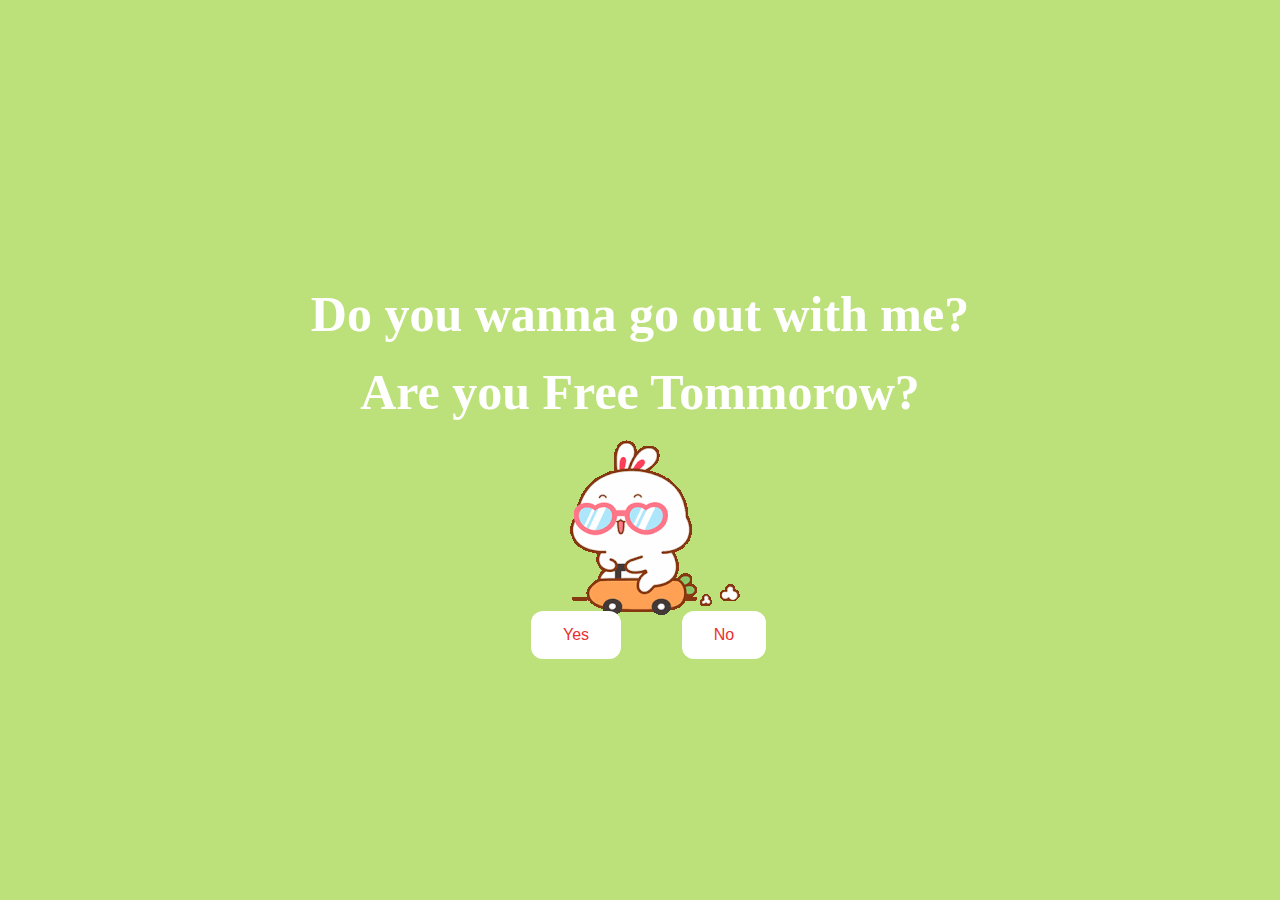
<file: Let's Create Memories A Trip Together/index.html>
<!DOCTYPE html>
<html lang="en">
<head>
    <meta charset="UTF-8">
    <meta name="viewport" content="width=device-width, initial-scale=1.0">
    <title>Proposal Letter to the Crush</title>
    <link rel="stylesheet" href="style.css">
    <link rel="stylesheet" href="yes.html">
    <link rel="stylesheet" href="yes_style.css">
</head>
<body>
    <div class="container">
        <div>
            <h1 class="header_text"> Do you wanna go out with me?</h1>
            <h1 class="header_text"> Are you Free Tommorow?</h1>
        </div>
        <div class="gif_container">
            <img src="img/cute 4.gif" alt="">
        </div>
        <div class="buttons">
            <button class="btn " id="yesButton" onclick="nextpage()">Yes</button>
            <button class="btn " id="noButton" onclick="moveButton()"onclick="moveButton() ">No</button>
            <script>
                function nextpage(){
                    window.location.href="yes.html";
                }
                function moveButton(){
                    var x= Math.random()*(window.innerWidth-document.getElementById('noButton').offsetWidth)-85;
                    var y= Math.random()*(window.innerHeight-document.getElementById('noButton').offsetHeight)-48;
                    document.getElementById('noButton').style.left='${x}px';
                    document.getElementById('noButton').style.top='${y}px';
                }
                
    const noButton = document.getElementById('noButton');

    noButton.addEventListener('mouseover', () => {
        const maxX = window.innerWidth - noButton.offsetWidth;
        const maxY = window.innerHeight - noButton.offsetHeight;

        const randomX = Math.random() * maxX;
        const randomY = Math.random() * maxY;

        noButton.style.left = `${randomX}px`;
        noButton.style.top = `${randomY}px`;
    });


                
            </script>
        </div>
    </div>

</body>
</html>
</file>
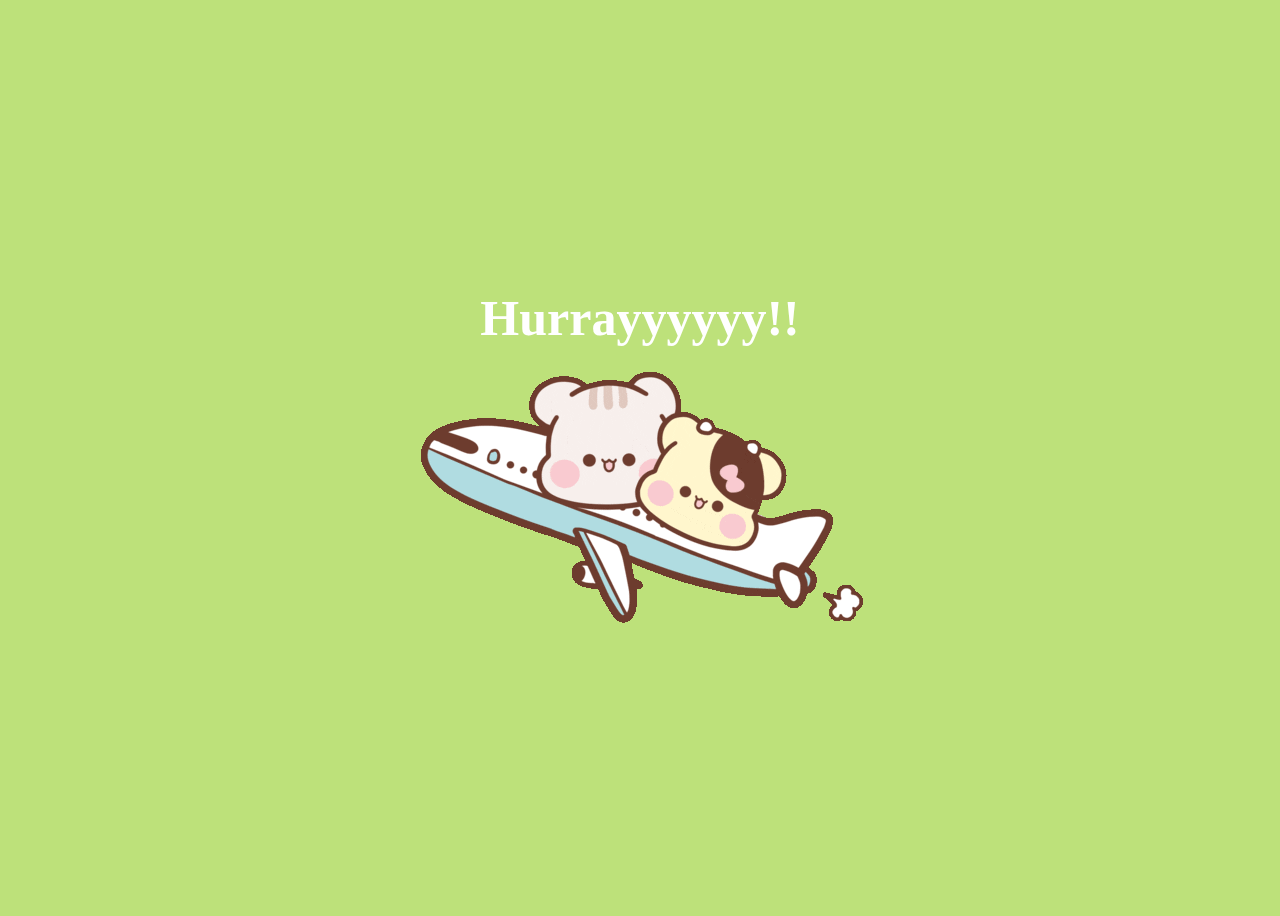
<file: Let's Create Memories A Trip Together/yes.html>
<!DOCTYPE html>
<html lang="en">
<head>
    <meta charset="UTF-8">
    <meta name="viewport" content="width=device-width, initial-scale=1.0">
    <title>She says YES</title>
    <link rel="stylesheet" href="yes_style.css">
</head>
<body>
    <div class="container">
        <div>
            <h1 class="header_text"> Hurrayyyyyy!!</h1>
        </div>
        <div>
            <img src="img/giphy 2nd.gif" alt="">
        </div>
    </div>

</body>
</html>
</file>
<file: Let's Create Memories A Trip Together/style.css>
*{
    margin: 0;
    padding: 0;
    box-sizing: border-box;
}
body{
    display: flex;
    justify-content: center;
    align-items: center;
    height: 90vh;
    background-color: rgb(189, 225,122);
}
#noButton{
    position: absolute;
    margin-left: 150px;
    transition: 0.5s;

}
#yesButton{
    position: absolute;
    margin-right: 150px;

}
.header_text{
    font-family:'Nunito';
    font-size: 40px;
    font-weight: bold;
    color: rgb(255,255,255);
    text-align: center;
    margin-top: 20px;
    margin-bottom: 0;
}
.buttons{
    display: flex;
    flex-direction: row;
    justify-content: center;
    align-items: center;
    margin-top: 20px;
    margin-left: 20px;


}
.btn{
    background-color: #ffffff;
    color: rgb(233,48,48);
    padding: 15px  32px;
    text-align: center;
    display: inline-block;
    font-size: 16px;
    margin: 4px 2px;
    cursor: pointer;
    border: none;
    border-radius: 12px;
    transition: backgroundcolor 0.3s ease;

}
.gif_container{
    display: flex;
    justify-content: center;
    align-items: center;

}
@media only screen and (max-width:320px) and (max-height: 568px){
    body{
        height: 100vh;
    }
    .header_text{
        font-size: 20px;
    }
    img{
        height: 60vh;
    }
    .btn{
        padding: 10px 18px;
        font-size: 12px;
    }

}
@media only screen and (max-width:414px) and (max-height: 736px){
    body{
        height: 90vh;
    }
    .header_text{
        font-size: 28px;
    }
    img{
        height: 60vh;
    }
    .btn{
        padding: 15px 25px;
        font-size: 14px;
    }
}
</file>
<file: Let's Create Memories A Trip Together/yes_style.css>
body{
    display: flex;
    justify-content: center;
    align-items: center;
    height: 100vh;
    background-color: rgb(189,225,122);
}
.header_text{
    font-family: "Nunito";
    font-size: 50px;
    font-weight: bold;
    color: white;
    text-align: center;
    margin-top:20px;
    margin-bottom: 0px;

}
.gif_container{
    display: flex;
    justify-content: center;
    align-items: center;
}
</file>
